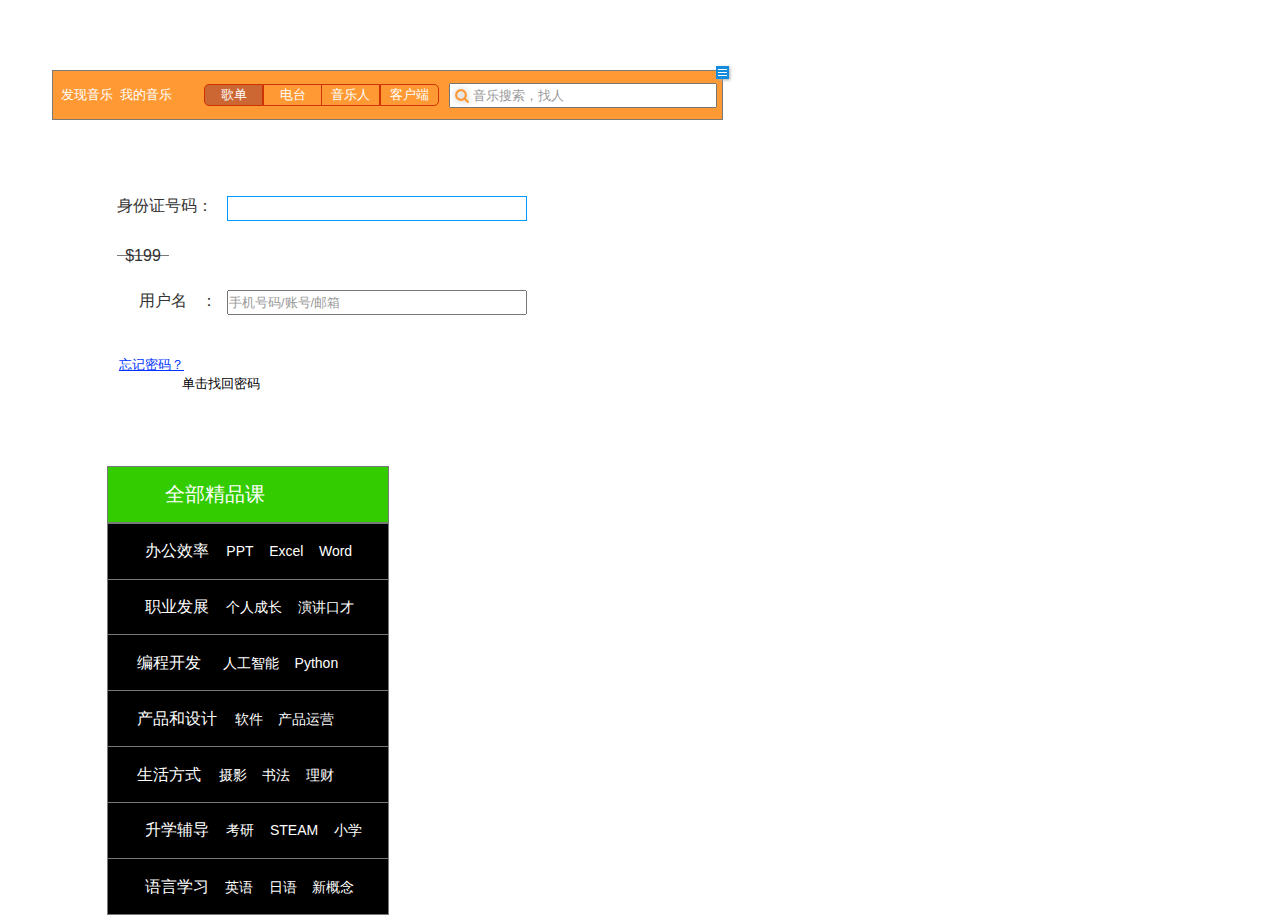
<file: index.html>
﻿<!DOCTYPE html>
<html>
  <head>
    <title>index</title>
    <meta http-equiv="X-UA-Compatible" content="IE=edge"/>
    <meta http-equiv="content-type" content="text/html; charset=utf-8"/>
    <meta name="apple-mobile-web-app-capable" content="yes"/>
    <link href="resources/css/jquery-ui-themes.css" type="text/css" rel="stylesheet"/>
    <link href="resources/css/axure_rp_page.css" type="text/css" rel="stylesheet"/>
    <link href="data/styles.css" type="text/css" rel="stylesheet"/>
    <link href="files/index/styles.css" type="text/css" rel="stylesheet"/>
    <script src="resources/scripts/jquery-1.7.1.min.js"></script>
    <script src="resources/scripts/jquery-ui-1.8.10.custom.min.js"></script>
    <script src="resources/scripts/prototypePre.js"></script>
    <script src="data/document.js"></script>
    <script src="resources/scripts/prototypePost.js"></script>
    <script src="files/index/data.js"></script>
    <script type="text/javascript">
      $axure.utils.getTransparentGifPath = function() { return 'resources/images/transparent.gif'; };
      $axure.utils.getOtherPath = function() { return 'resources/Other.html'; };
      $axure.utils.getReloadPath = function() { return 'resources/reload.html'; };
    </script>
  </head>
  <body>
    <div id="base" class="">

      <!-- Unnamed (组合) -->
      <div id="u0" class="ax_default" data-left="107" data-top="466" data-width="282" data-height="449">

        <!-- Unnamed (矩形) -->
        <div id="u1" class="ax_default box_1">
          <div id="u1_div" class=""></div>
          <div id="u1_text" class="text ">
            <p><span>&nbsp;&nbsp; &nbsp; &nbsp; &nbsp;&nbsp; 全部精品课</span></p>
          </div>
        </div>

        <!-- Unnamed (组合) -->
        <div id="u2" class="ax_default" data-left="107" data-top="523" data-width="282" data-height="392">

          <!-- Unnamed (矩形) -->
          <div id="u3" class="ax_default box_1">
            <div id="u3_div" class=""></div>
            <div id="u3_text" class="text ">
              <p style="font-size:14px;"><span style="font-size:16px;">&nbsp;&nbsp; &nbsp; &nbsp;&nbsp; 办公效率&nbsp; &nbsp; </span><span>PPT&nbsp; &nbsp; Excel&nbsp; &nbsp; Word</span></p>
            </div>
          </div>

          <!-- Unnamed (矩形) -->
          <div id="u4" class="ax_default box_1">
            <div id="u4_div" class=""></div>
            <div id="u4_text" class="text ">
              <p style="font-size:14px;"><span style="font-size:16px;">&nbsp;&nbsp; &nbsp; &nbsp;&nbsp; 职业发展&nbsp; &nbsp; </span><span>个人成长&nbsp; &nbsp; 演讲口才</span></p>
            </div>
          </div>

          <!-- Unnamed (矩形) -->
          <div id="u5" class="ax_default box_1">
            <div id="u5_div" class=""></div>
            <div id="u5_text" class="text ">
              <p style="font-size:14px;"><span style="font-size:20px;">&nbsp;&nbsp; &nbsp; </span><span style="font-size:16px;">编程开发&nbsp; &nbsp;&nbsp; </span><span>人工智能&nbsp; &nbsp; Python</span></p>
            </div>
          </div>

          <!-- Unnamed (矩形) -->
          <div id="u6" class="ax_default box_1">
            <div id="u6_div" class=""></div>
            <div id="u6_text" class="text ">
              <p style="font-size:14px;"><span style="font-size:20px;">&nbsp;&nbsp; &nbsp; </span><span style="font-size:16px;">产品和设计&nbsp; &nbsp; </span><span>软件&nbsp; &nbsp; 产品运营</span></p>
            </div>
          </div>

          <!-- Unnamed (矩形) -->
          <div id="u7" class="ax_default box_1">
            <div id="u7_div" class=""></div>
            <div id="u7_text" class="text ">
              <p style="font-size:14px;"><span style="font-size:20px;">&nbsp;&nbsp; &nbsp; </span><span style="font-size:16px;">生活方式&nbsp; &nbsp; </span><span>摄影&nbsp; &nbsp; 书法&nbsp; &nbsp; 理财&nbsp; </span></p>
            </div>
          </div>

          <!-- Unnamed (矩形) -->
          <div id="u8" class="ax_default box_1">
            <div id="u8_div" class=""></div>
            <div id="u8_text" class="text ">
              <p style="font-size:14px;"><span style="font-size:16px;">&nbsp;&nbsp; &nbsp; &nbsp;&nbsp; 升学辅导&nbsp; &nbsp; </span><span>考研&nbsp; &nbsp; STEAM&nbsp; &nbsp; 小学</span></p>
            </div>
          </div>

          <!-- Unnamed (矩形) -->
          <div id="u9" class="ax_default box_1">
            <div id="u9_div" class=""></div>
            <div id="u9_text" class="text ">
              <p style="font-size:14px;"><span style="font-size:16px;">&nbsp;&nbsp; &nbsp; &nbsp;&nbsp; 语言学习</span><span style="font-size:20px;">&nbsp;&nbsp; </span><span>英语&nbsp; &nbsp; 日语&nbsp; &nbsp; 新概念</span></p>
            </div>
          </div>
        </div>
      </div>

      <!-- Unnamed (形状) -->
      <div id="u10" class="ax_default icon">
        <img id="u10_img" class="img " src="images/index/u10.png"/>
      </div>

      <!-- Unnamed (矩形) -->
      <div id="u11" class="ax_default box_1">
        <div id="u11_div" class=""></div>
        <div id="u11_text" class="text ">
          <p><span>&nbsp; 发现音乐&nbsp; 我的音乐 </span></p>
        </div>
      </div>

      <!-- Unnamed (矩形) [footnote] -->
      <div id="u11_ann" class="annotation"></div>

      <!-- Unnamed (组合) -->
      <div id="u12" class="ax_default" data-left="204" data-top="84" data-width="235" data-height="22">

        <!-- Unnamed (组合) -->
        <div id="u13" class="ax_default" data-left="204" data-top="84" data-width="235" data-height="22">

          <!-- Unnamed (矩形) -->
          <div id="u14" class="ax_default box_1">
            <div id="u14_div" class=""></div>
            <div id="u14_text" class="text ">
              <p><span>歌单</span></p>
            </div>
          </div>

          <!-- Unnamed (矩形) -->
          <div id="u15" class="ax_default box_1">
            <div id="u15_div" class=""></div>
            <div id="u15_text" class="text ">
              <p><span>电台</span></p>
            </div>
          </div>

          <!-- Unnamed (矩形) -->
          <div id="u16" class="ax_default box_1">
            <div id="u16_div" class=""></div>
            <div id="u16_text" class="text ">
              <p><span>音乐人</span></p>
            </div>
          </div>

          <!-- Unnamed (矩形) -->
          <div id="u17" class="ax_default box_1">
            <div id="u17_div" class=""></div>
            <div id="u17_text" class="text ">
              <p><span>客户端</span></p>
            </div>
          </div>
        </div>
      </div>

      <!-- Unnamed (文本框) -->
      <div id="u18" class="ax_default text_field">
        <input id="u18_input" type="text" value=""/>
      </div>

      <!-- Unnamed (形状) -->
      <div id="u19" class="ax_default icon">
        <img id="u19_img" class="img " src="images/index/u19.png"/>
      </div>

      <!-- Unnamed (矩形) -->
      <div id="u20" class="ax_default _二级标题">
        <div id="u20_div" class=""></div>
        <div id="u20_text" class="text ">
          <p><span>身份证号码：</span></p>
        </div>
      </div>

      <!-- Unnamed (组合) -->
      <div id="u21" class="ax_default" data-left="227" data-top="196" data-width="300" data-height="25">

        <!-- Unnamed (文本框) -->
        <div id="u22" class="ax_default text_field">
          <input id="u22_input" type="number" value=""/>
        </div>

        <!-- Unnamed (矩形) -->
        <div id="u23" class="ax_default box_1">
          <div id="u23_div" class=""></div>
        </div>
      </div>

      <!-- Unnamed (矩形) -->
      <div id="u24" class="ax_default _二级标题">
        <div id="u24_div" class=""></div>
        <div id="u24_text" class="text ">
          <p><span>&nbsp;&nbsp; &nbsp; 用户名&nbsp;&nbsp; ：</span></p>
        </div>
      </div>

      <!-- Unnamed (文本框) -->
      <div id="u25" class="ax_default text_field">
        <input id="u25_input" type="text" value=""/>
      </div>

      <!-- Unnamed (水平线) -->
      <div id="u26" class="ax_default line">
        <img id="u26_img" class="img " src="images/index/u26.png"/>
        <div id="u26_text" class="text ">
          <p><span>$199</span></p>
        </div>
      </div>

      <!-- Unnamed (文本框) -->
      <div id="u27" class="ax_default text_field">
        <input id="u27_input" type="text" value="忘记密码？"/>
      </div>

      <!-- Unnamed (文本框) -->
      <div id="u28" class="ax_default text_field">
        <input id="u28_input" type="text" value="单击找回密码"/>
      </div>
    </div>
  </body>
</html>
</file>
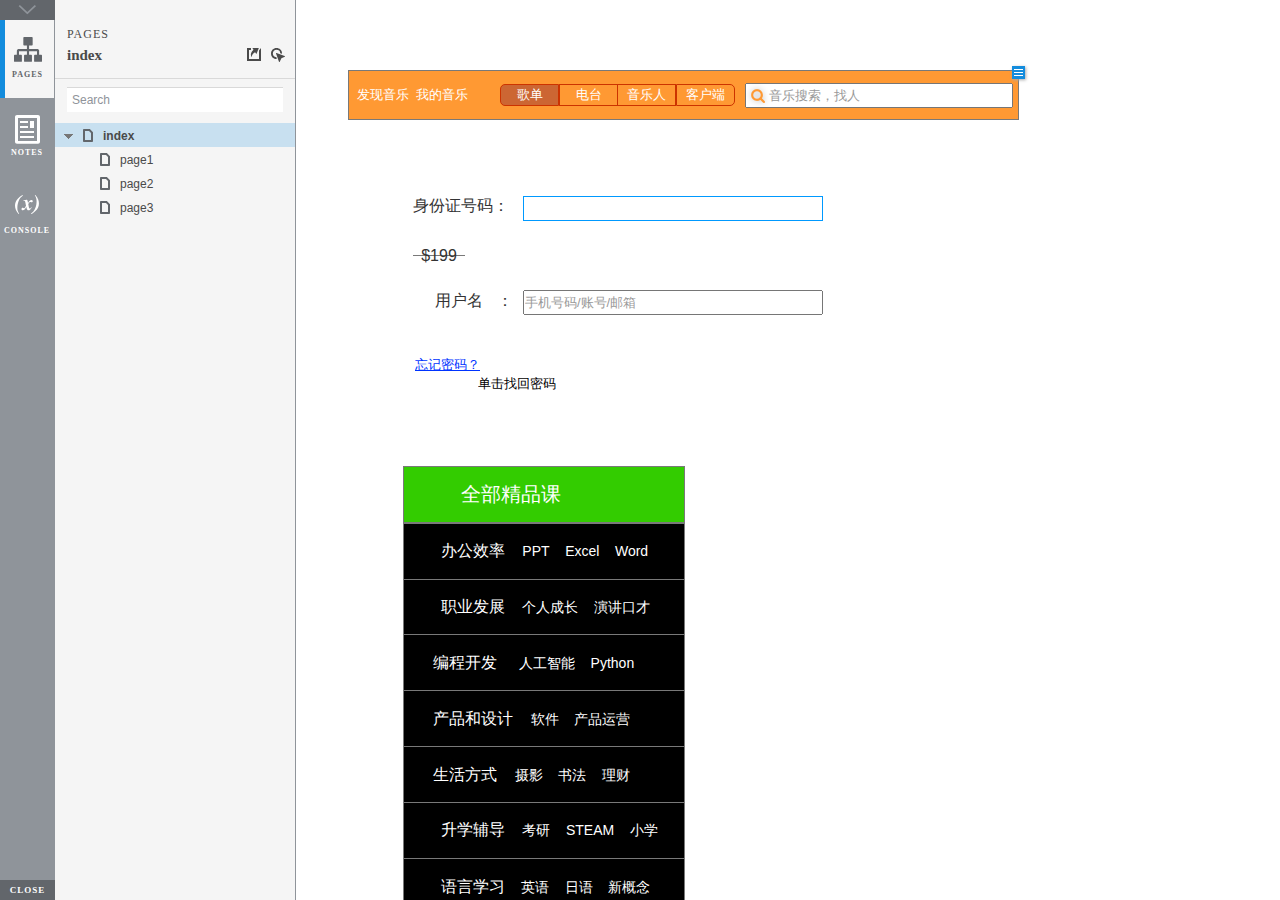
<file: start.html>
<!DOCTYPE html>
<html xmlns="http://www.w3.org/1999/xhtml" xml:lang="en" lang="en">
<head>
    <title>Untitled Document</title>
    <meta http-equiv="X-UA-Compatible" content="IE=edge"/>
    <meta http-equiv="content-type" content="text/html; charset=utf-8" />
    <meta name="viewport" content="width=device-width, initial-scale=1.0" />
    <meta name="apple-mobile-web-app-capable" content="yes" />
    <link type="text/css" href="resources/css/reset.css" rel="Stylesheet" />
    <link type="text/css" href="resources/css/default.css" rel="Stylesheet" />
    <!--<link href='https://fonts.googleapis.com/css?family=Nunito:300' rel='stylesheet' type='text/css'>-->

    <script type="text/javascript">
        if (location.href.toString().indexOf('file://localhost/') == 0) {
            location.href = location.href.toString().replace('file://localhost/', 'file:///');
        }
    </script>

    <!-- 8.0.0.3379 -->
<script src="resources/scripts/jquery-1.7.1.min.js"></script>
<script src="resources/scripts/startPre.js"></script>
<script src="data/document.js"></script>

    <style type="text/css">

#outerContainer {
	width:1000px;
	height:1500px;
}

.vsplitbar {
    width: 3px;
    /*background: #B9B9B9;*/
    border-right: 1px solid #8f949a;
}

.vsplitbar:hover, .vsplitbar.active {
    background: #8f949a;
}

#rightPanel {
    background-color: White;
}

/*#leftPanel {
    min-width: 120px;
}*/

.splitterMask {
   position:absolute;
   top: 0;
   left: 0;
   width: 100%;
   height: 100%;
   overflow: hidden;
   background-image: url(resources/images/transparent.gif);
   z-index: 20000;
}

    </style>
    <script type="text/javascript" language="JavaScript"><!--
        var SITEMAP_COLLAPSE_VAR_NAME = 'c';
        var PLUGIN_VAR_NAME = 'g';
        var FOOTNOTES_VAR_NAME = 'fn';
        var ADAPTIVE_VIEW_VAR_NAME = 'view';
        var lastLeftPanelWidth = 295;
        var toolBarOnly = true;

        // isolate scope
        (function() {
            setUpController();
            
            var configuration = $axure.document.configuration;
            var _settings = {};
            _settings.projectId = configuration.prototypeId;
            _settings.isAxshare = configuration.isAxshare;
            _settings.loadFeedbackPlugin = configuration.loadFeedbackPlugin;
            var cHash = getHashStringVar(SITEMAP_COLLAPSE_VAR_NAME);
            _settings.startCollapsed = cHash == "1";
            if(cHash == "2") closePlayer();
            var gHash = getHashStringVar(PLUGIN_VAR_NAME);
            if(gHash == "") gHash = 1;
            _settings.startPluginGid = gHash;

            $axure.player.settings = _settings;

            $(window).bind('load', function() {
                if(CHROME_5_LOCAL && !$('body').attr('pluginDetected')) {
                    window.location = 'resources/chrome/chrome.html';
                }
            });

            $(document).ready(function() {
                $axure.page.bind('load.start', mainFrame_onload);
                $axure.messageCenter.addMessageListener(messageCenter_message);

                $(document).on('pluginShown', function (event, data) {
                    setVarInCurrentUrlHash('g', data ? data : '');
                });

                $(document).on('pluginCreated', function(event, data) {
                    if($axure.player.settings.startPluginGid == data) {
                        $axure.player.showPlugin(data);
                    }
                });

                if($axure.player.settings.loadFeedbackPlugin) {
                    if($axure.player.settings.isAxshare) {
                        $axure.utils.loadJS('/Scripts/plugins/feedback/feedback8.js');
                    } else {
                        $axure.utils.loadJS('http://share.axure.com/Scripts/plugins/feedback/feedback8.js');
                    }
                }

                if(navigator.userAgent.indexOf("MSIE") >= 0) $('#outerContainer').width('100%');
                initialize();
                if($axure.player.settings.startCollapsed) $('#outerContainer').splitter({ sizeLeft: 0 });
                else $('#outerContainer').splitter({ sizeLeft: lastLeftPanelWidth });
                $('#leftPanel').width(lastLeftPanelWidth);
                
                $(window).resize(function() { resizeContent(); });

                $('#maximizePanelContainer').hide();

                initializeLogo();

                $(window).resize();
                resizeContent();
                
                $axure.player.collapseToBar();

                if($axure.player.settings.startCollapsed) {
                    collapse();
                    $('#leftPanel').width(0);
                }

                if(MOBILE_DEVICE) {
                    $('#interfaceControlFrameMinimizeContainer').height('45px');
                    $('#interfaceControlFrameMinimizeContainer a').height('45px');
                    $('#interfaceControlFrameHeaderContainer').css('margin-top','45px');
                    $('#interfaceControlFrameCloseContainer a').css('padding','10px 0px');
                    $('#maximizePanelContainer').height('45px');//.css('top','inherit').css('bottom','0px');

                    $('body').removeClass('hashover');

                    if(IOS) {
                        $('#rightPanel').css('overflow', 'auto').css('-webkit-overflow-scrolling', 'touch').css('-ms-overflow-x', 'hidden');

                        window.addEventListener("orientationchange", function() {
                            var viewport = document.querySelector("meta[name=viewport]");
                            //so iOS doesn't zoom when switching back to portrait
                            viewport.setAttribute('content', 'width=device-width, initial-scale=1.0, maximum-scale=1.0');
                            viewport.setAttribute('content', 'width=device-width, initial-scale=1.0');
                            resizeContent();
                        }, false);

                        $axure.page.bind('load.start', function() {
                            resizeContent();
                        });
                    }
                }

            });

            function initialize() {
                var legacyQString = getQueryString("Page");
                if (legacyQString.length > 0) {
                    location.href = location.href.substring(0, location.href.indexOf("?")) + "#p=" + legacyQString;
                    return;
                }

                var mainFrame = document.getElementById("mainFrame");
                //if it's local file on safari, test if we can access mainframe after its loaded
                if(SAFARI && document.location.href.indexOf('file://') >= 0) {
                    $(mainFrame).load(function () {
                        var canAccess;
                        try {
                            var mainFrameWindow = mainFrame.contentWindow || mainFrame.contentDocument;
                            mainFrameWindow['safari_file_CORS'] = 'Y';
                            canAccess = mainFrameWindow['safari_file_CORS'] === 'Y';
                        } catch(err) {
                            canAccess = false;
                        }

                        if(!canAccess) window.location = 'resources/chrome/safari.html';
                    });
                }

                mainFrame.contentWindow.location.href = getInitialUrl();
            }

            function initializeLogo() {
                if($axure.document.configuration.logoImagePath) {
                    var image = new Image();
                    image.onload = function() {
                        $('#logoImage').css('max-width', this.width + 'px');
                        $axure.player.resizeContent();
                    };
                    image.src = $axure.document.configuration.logoImagePath;
                
                    $('#interfaceControlFrameLogoImageContainer').html('<img id="logoImage" src="" />');
                    $('#logoImage').attr('src', $axure.document.configuration.logoImagePath).load(function() { resizeContent(); });
                } else $('#interfaceControlFrameLogoImageContainer').hide();

                if ($axure.document.configuration.logoImageCaption) {
                    $('#interfaceControlFrameLogoCaptionContainer').html($axure.document.configuration.logoImageCaption);
                } else $('#interfaceControlFrameLogoCaptionContainer').hide();

                if(!$('#interfaceControlFrameLogoImageContainer').is(':visible') && !$('#interfaceControlFrameLogoCaptionContainer').is(':visible')) {
                    $('#interfaceControlFrameLogoContainer').hide();
                }
            }

            var resizeContent = $axure.player.resizeContent = function() {
                var newHeight = $(window).height();
                var newWidth = $(window).width();

                var controlContainerHeight = newHeight;// - 30;
                if($('#interfaceControlFrameLogoContainer').is(':visible')) controlContainerHeight -= $('#interfaceControlFrameLogoContainer').outerHeight();// + 16;

                $('#outerContainer').height(newHeight).width(newWidth);
                $('.vsplitbar').height(newHeight);
                $('#leftPanel').height(newHeight);
                $('#interfaceControlFrame').height(newHeight);
                $('#interfaceControlFrameContainer').height(newHeight);
                $('#interfaceControlFrameHostContainer').height(controlContainerHeight);

                $('#rightPanel').height(newHeight);
                $('#mainFrame').height(newHeight);

                if($('#leftPanel').is(':visible')) $('#rightPanel').width($(window).width() - $('#leftPanel').width() - 1);// $('.vsplitbar').width());
                else $('#rightPanel').width($(window).width());

                $(document).trigger('ContainerHeightChange',[controlContainerHeight]);

                if(MOBILE_DEVICE) {
                    if(!(getHashStringVar(ADAPTIVE_VIEW_VAR_NAME).length > 0)) $axure.messageCenter.postMessage('setAdaptiveViewForSize', {'width':newWidth, 'height':$('#rightPanel').height()});
                }
            }

            var collapseToBar = $axure.player.collapseToBar = function() {
                lastLeftPanelWidth = $('#leftPanel').width();
                $('#leftPanel').width('55px');
                $('.vsplitbar').hide();
                $('#rightPanel').width($(window).width() - $('#leftPanel').width());
                $(window).resize();
                $('#outerContainer').trigger('resize');
                toolBarOnly = true;
            }

            var expandFromBar = $axure.player.expandFromBar = function() {
                if($('.vsplitbar').is(':visible')) return;

                $('#leftPanel').width(lastLeftPanelWidth);
                $('.vsplitbar').show();
                $('#rightPanel').width($(window).width() - $('#leftPanel').width() - 1);// $('.vsplitbar').width());
                $(window).resize();
                $('#outerContainer').trigger('resize');
                toolBarOnly = false;
            }

        })();

        function messageCenter_message(message, data) {
            if(message == 'expandFrame') expand();
            else if(message == 'getCollapseFrameOnLoad' && $axure.player.settings.startCollapsed && !MOBILE_DEVICE) $axure.messageCenter.postMessage('collapseFrameOnLoad');
        }

        
        function getInitialUrl() {
            var pageName = getHashStringVar("p");
            if(pageName.length > 0) return pageName + ".html";
            else {
                var url = getFirstPageUrl($axure.document.sitemap.rootNodes);
                return (url ? url : "about:blank");
            }
        }

        function getFirstPageUrl(nodes) {
            for (var i = 0; i < nodes.length; i++) {
                var node = nodes[i];
                if (node.url) return node.url;
                else {
                    var hasChildren = (node.children && node.children.length > 0);
                    if (hasChildren) {
                        var url = getFirstPageUrl(node.children);
                        if (url) return url;
                    }
                }
            }
            return null;
        }

        function closePlayer() {
            if($axure.page.location) window.location.href = $axure.page.location;
            else {
                var pageFile = getInitialUrl();
                var currentLocation = window.location.toString();
                window.location.href = currentLocation.substr(0, currentLocation.lastIndexOf("/") + 1) + pageFile;
            }
        }

        function replaceHash(newHash) {
            var currentLocWithoutHash = window.location.toString().split('#')[0];

            //We use replace so that every hash change doesn't get appended to the history stack.
            //We use replaceState in browsers that support it, else replace the location
            if(typeof window.history.replaceState != 'undefined') {
                try {
                    //Chrome 45 (Version 45.0.2454.85 m) started throwing an error here when generated locally (this only happens with sitemap open) which broke all interactions.
                    //try catch breaks the url adjusting nicely when the sitemap is open, but all interactions and forward and back buttons work.
                    //Uncaught SecurityError: Failed to execute 'replaceState' on 'History': A history state object with URL 'file:///C:/Users/Ian/Documents/Axure/HTML/Untitled/start.html#p=home' cannot be created in a document with origin 'null'.
                    window.history.replaceState(null, null, currentLocWithoutHash + newHash);
                } catch(ex) {}
            } else {
                window.location.replace(currentLocWithoutHash + newHash);
            }
        }

        function collapse() {
            setVarInCurrentUrlHash('c', 1);
            if(!toolBarOnly) lastLeftPanelWidth = $('#leftPanel').width();

            $('#maximizePanelContainer').show();
            $('#leftPanel').hide();
            $('.vsplitbar').hide();
            $('#rightPanel').width($(window).width());
            $(window).resize();
            $('#outerContainer').trigger('resize');

            $(document).trigger('sidebarCollapse');

            if(MOBILE_DEVICE) {
                $('#maximizePanelContainer').animate({
                    top:$('#rightPanel').height() - $('#maximizePanelContainer').height()
                }, 300, 'swing', function() {
                    $('#maximizePanelContainer').css('top', 'inherit').css('bottom', '0px');
                });
            }
        }

        function expand() {
            if(MOBILE_DEVICE) {
                $('#maximizePanelContainer').css('top', '0px').css('bottom', 'inherit');
            }

            deleteVarFromCurrentUrlHash('c');
            $('#maximizePanelContainer').hide();
            $('#leftPanel').width(lastLeftPanelWidth);
            $('#leftPanel').show();
            if(!toolBarOnly) {
                $('.vsplitbar').show();
                $('#rightPanel').width($(window).width() - $('#leftPanel').width() - 1);
            } else {
                $axure.player.collapseToBar();
            }
            $(window).resize();
            $('#outerContainer').trigger('resize');

            $(document).trigger('sidebarExpanded');
        }


        function mainFrame_onload() {
            if($axure.page.pageName) document.title = $axure.page.pageName;
        }

        function getQueryString(query) {
            var qstring = self.location.href.split("?");
            if(qstring.length < 2) return "";
            return GetParameter(qstring, query);
        }
        
        function GetParameter(qstring, query) {
            var prms = qstring[1].split("&");
            var frmelements = new Array();
            var currprmeter, querystr = "";

            for(var i = 0; i < prms.length; i++) {
                currprmeter = prms[i].split("=");
                frmelements[i] = new Array();
                frmelements[i][0] = currprmeter[0];
                frmelements[i][1] = currprmeter[1];
            }

            for(j = 0; j < frmelements.length; j++) {
                if(frmelements[j][0].toLowerCase() == query.toLowerCase()) {
                    querystr = frmelements[j][1];
                    break;
                }
            }
            return querystr;
        }
        
        function getHashStringVar(query) {
            var qstring = self.location.href.split("#");
            if(qstring.length < 2) return "";
            return GetParameter(qstring, query);
        }

        function setHashStringVar(currentHash, varName, varVal) {
            var varWithEqual = varName + '=';
            var poundVarWithEqual = varVal === '' ? '' :  '#' + varName + '=' + varVal;
            var ampVarWithEqual = varVal === '' ? '' :  '&' + varName + '=' + varVal;
            var hashToSet = '';

            var pageIndex = currentHash.indexOf('#' + varWithEqual);
            if(pageIndex == -1) pageIndex = currentHash.indexOf('&' + varWithEqual);
            if(pageIndex != -1) {
                var newHash = currentHash.substring(0, pageIndex);

                newHash = newHash == '' ? poundVarWithEqual : newHash + ampVarWithEqual;

                var ampIndex = currentHash.indexOf('&', pageIndex + 1);
                if(ampIndex != -1) {
                    newHash = newHash == '' ? '#' + currentHash.substring(ampIndex + 1) : newHash + currentHash.substring(ampIndex);
                }
                hashToSet = newHash;
            } else if(currentHash.indexOf('#') != -1) {
                hashToSet = currentHash + ampVarWithEqual;
            } else {
                hashToSet = poundVarWithEqual;
            }

            if(hashToSet != '' || varVal == '') {
                return hashToSet;
            }

            return null;
        }

        function setVarInCurrentUrlHash(varName, varVal) {
            var newHash = setHashStringVar(window.location.hash, varName, varVal);

            if(newHash != null) {
                replaceHash(newHash);
            }
        }

        function deleteHashStringVar(currentHash, varName) {
            var varWithEqual = varName + '=';

            var pageIndex = currentHash.indexOf('#' + varWithEqual);
            if(pageIndex == -1) pageIndex = currentHash.indexOf('&' + varWithEqual);
            if(pageIndex != -1) {
                var newHash = currentHash.substring(0, pageIndex);

                var ampIndex = currentHash.indexOf('&', pageIndex + 1);

                //IF begin of string....if none blank, ELSE # instead of & and rest
                //IF in string....prefix + if none blank, ELSE &-rest
                if(newHash == '') { //beginning of string
                    newHash = ampIndex != -1 ? '#' + currentHash.substring(ampIndex + 1) : '';
                } else { //somewhere in the middle
                    newHash = newHash + (ampIndex != -1 ? currentHash.substring(ampIndex) : '');
                }

                return newHash;
            }

            return null;
        }

        function deleteVarFromCurrentUrlHash(varName) {
            var newHash = deleteHashStringVar(window.location.hash, varName);

            if(newHash != null) {
                replaceHash(newHash);
            }
        }
    --></script>
    
    <link type="text/css" rel="Stylesheet" href="plugins/sitemap/styles/sitemap.css" />
    <link type="text/css" rel="Stylesheet" href="plugins/page_notes/styles/page_notes.css" />
    <link type="text/css" rel="Stylesheet" href="plugins/debug/styles/debug.css" />
    <script src="resources/scripts/startPost.js"></script>


    <!--<link type="text/css" rel="Stylesheet" href="plugins/recordplay/styles/recordplay.css" />
    <script type="text/javascript" src="plugins/recordplay/recordplay.js"></script>-->
    

</head>
<body scroll="no" class="hashover">
    <div id="outerContainer">

        <div id="leftPanel">
            <div id="interfaceControlFrame">
                <div id="interfaceControlFrameMinimizeContainer">
                    <a title="Collapse" id="interfaceControlFrameMinimizeButton" onclick="collapse();">&nbsp;</a>
                </div>
                <div id="interfaceControlFrameHeaderContainer">
                    <ul id="interfaceControlFrameHeader"></ul>
                </div>
                <div id="interfaceControlFrameContainer">
                    <div id="interfaceControlFrameLogoContainer">
                        <div id="interfaceControlFrameLogoImageContainer"></div>
                        <div id="interfaceControlFrameLogoCaptionContainer"></div>
                    </div>
                    <div id="interfaceControlFrameHostContainer">
                    </div>
                </div>
                <div id="interfaceControlFrameCloseContainer">
                    <a title="Close" id="interfaceControlFrameCloseButton" onclick="closePlayer();">CLOSE</a>
                </div>
            </div>
        </div>
        <div id="rightPanel">
            <iframe id="mainFrame" name="mainFrame" width="100%" height="100%" src="" frameborder="0" style="display: block;" webkitallowfullscreen mozallowfullscreen allowfullscreen></iframe>
        </div>

    </div>

    <div id="maximizePanelContainer">
        <iframe id="expandFrame" src="resources/expand.html" width="100%" height="100%" scrolling="no" allowtransparency="true" frameborder="0"></iframe>
    </div>

</body>
</html>
</file>
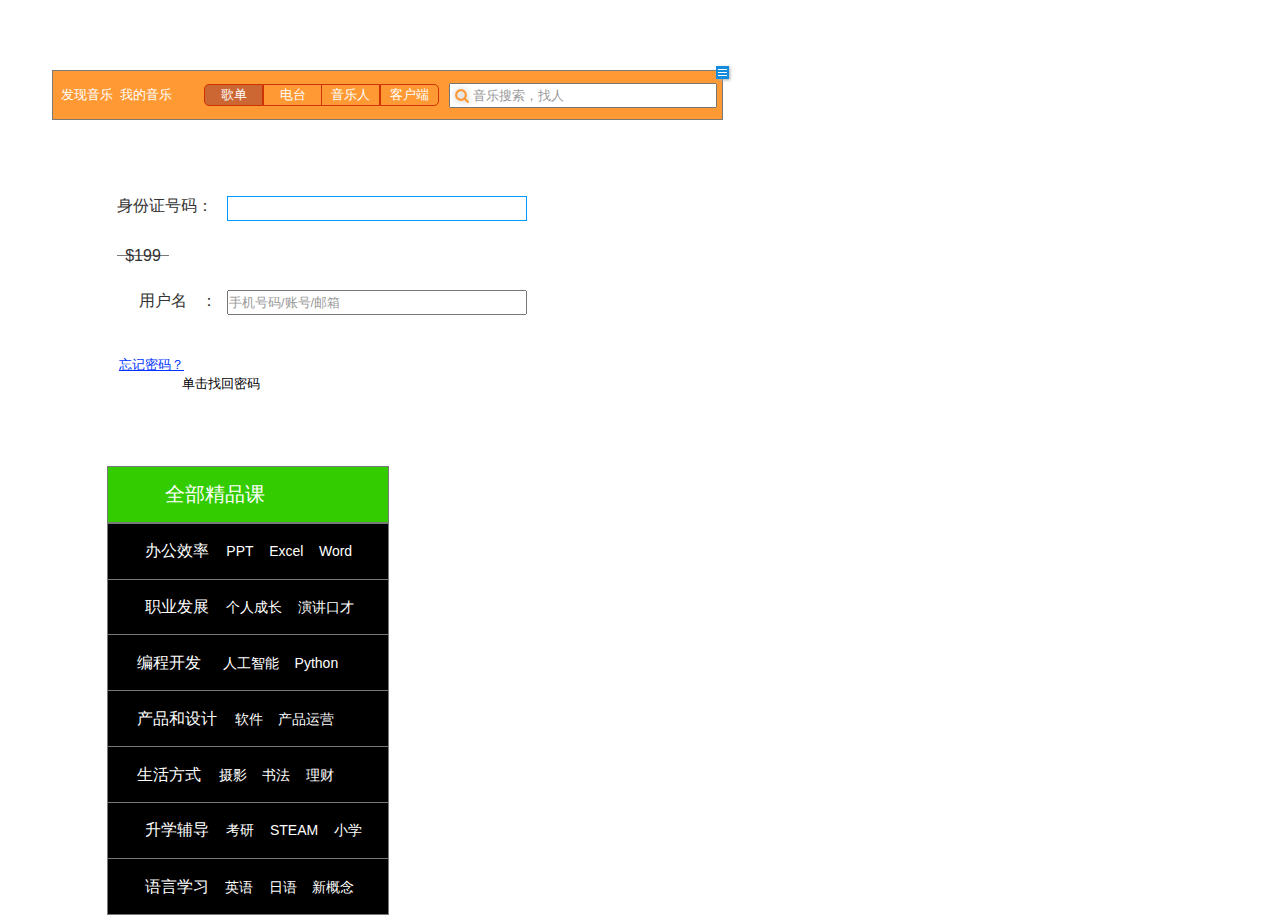
<file: resources/reload.html>
﻿<html>
	<head>
		<title></title>
	</head>
	<body>
	
	<script language="javascript">
	function getUrl() {
      var query = window.location.hash.substring(1);
      var vars = query.split("&&&");
      for (var i=0;i<vars.length;i++) {
        var url = vars[i];
        return decodeURI(url).replace("html%23","html#");
      } 
    }

    var rel = '../';
    var url = getUrl();
    if (url.indexOf(":") > 0 && url.indexOf(":") < 10) rel = '';
	self.location.href = rel + url;
	</script>
	
	</body>
</html>
</file>
<file: resources/css/axure_rp_page.css>
﻿/* so the window resize fires within a frame in IE7 */
html, body {
    height: 100%;
}

a {
    color: inherit;
}

p {
    margin: 0px;
    text-rendering: optimizeLegibility;
    font-feature-settings: "kern" 1;
    -webkit-font-feature-settings: "kern";
    -moz-font-feature-settings: "kern";
    -moz-font-feature-settings: "kern=1";
    font-kerning: normal;
}

iframe {
    background: #FFFFFF;
}

/* to match IE with C, FF */
input {
    padding: 1px 0px 1px 0px;
    box-sizing: border-box;
    -moz-box-sizing: border-box;
}

textarea {
    margin: 0px;
    box-sizing: border-box;
    -moz-box-sizing: border-box;
}

div.intcases {
    font-family: arial; 
    font-size: 12px;
    text-align:left; 
    border:1px solid #AAA; 
    background:#FFF none repeat scroll 0% 0%; 
    z-index:9999; 
    visibility:hidden; 
    position:absolute;
    padding: 0px;
    border-radius: 3px;
    white-space: nowrap;
}

div.intcaselink {
    cursor: pointer;
    padding: 3px 8px 3px 8px;
    margin: 5px;
    background:#EEE none repeat scroll 0% 0%; 
    border:1px solid #AAA;
    border-radius: 3px;
}

div.refpageimage {
    position: absolute;
    left: 0px;
    top: 0px;
    font-size: 0px;
    width: 16px;
    height: 16px;
    cursor: pointer;
    background-image: url(images/newwindow.gif);
    background-repeat: no-repeat;
}

div.annnoteimage {
    position: absolute;
    left: 0px;
    top: 0px;
    font-size: 0px;
    /*width: 16px;
    height: 12px;*/
    cursor: help;
    /*background-image: url(images/note.gif);*/
    /*background-repeat: no-repeat;*/
    width: 13px;
    height: 12px;
    padding-top: 1px;
    text-align: center;
    background-color: #138CDD;
    -moz-box-shadow: 1px 1px 3px #aaa;
    -webkit-box-shadow: 1px 1px 3px #aaa;
    box-shadow: 1px 1px 3px #aaa;
}

div.annnoteline {
    display: inline-block;
    width: 9px;
    height: 1px;
    border-bottom: 1px solid white;
    margin-top: 1px;
}

div.annnotelabel {
    position: absolute;
    left: 0px;
    top: 0px;
    font-family: Helvetica,Arial;
    font-size: 10px;
    /*border: 1px solid rgb(166,221,242);*/
    cursor: help;
    /*background:rgb(0,157,217) none repeat scroll 0% 0%;*/ 
    padding: 1px 3px 1px 3px;
    white-space: nowrap;
    color: white;
    
    background-color: #138CDD;
    -moz-box-shadow: 1px 1px 3px #aaa;
    -webkit-box-shadow: 1px 1px 3px #aaa;
    box-shadow: 1px 1px 3px #aaa;
}

.annotation {
    font-size: 12px;
    padding-left: 2px;
    margin-bottom: 5px;
}

.annotationName {
    /*font-size: 13px;
    font-weight: bold;
    margin-bottom: 3px;
    white-space: nowrap;*/

    font-family: 'Trebuchet MS';
    font-size: 14px;
    font-weight: bold;
    margin-bottom: 5px;
    white-space: nowrap;
}

.annotationValue {
    font-family: Arial, Helvetica, Sans-Serif;
    font-size: 12px;
    color: #4a4a4a;
    line-height: 21px;
    margin-bottom: 20px;
}

.noteLink {
    text-decoration: inherit;
    color: inherit;
}

.noteLink:hover {
    background-color: white;
}

/* this is a fix for the issue where dialogs jump around and takes the text-align from the body */
.dialogFix {
    position:absolute;
    text-align:left;
    border: 1px solid #8f949a;
}


@keyframes pulsate {
  from {
    box-shadow: 0 0 10px #15d6ba;
  }
  to {
    box-shadow: 0 0 20px #15d6ba;
  }
}

@-webkit-keyframes pulsate {
  from {
    -webkit-box-shadow: 0 0 10px #15d6ba;
    box-shadow: 0 0 10px #15d6ba;
  }
  to {
    -webkit-box-shadow: 0 0 20px #15d6ba;
    box-shadow: 0 0 20px #15d6ba;
  }
}
 
@-moz-keyframes pulsate {
  from {
    -moz-box-shadow: 0 0 10px #15d6ba;
    box-shadow: 0 0 10px #15d6ba;
  }
  to {
    -moz-box-shadow: 0 0 20px #15d6ba;
    box-shadow: 0 0 20px #15d6ba;
  }
}

.legacyPulsateBorder {
    /*border: 5px solid #15d6ba;
    margin: -5px;*/
    -moz-box-shadow: 0 0 10px 3px #15d6ba;
    box-shadow: 0 0 10px 3px #15d6ba;
}

.pulsateBorder {
  animation-name: pulsate;
  animation-timing-function: ease-in-out;
  animation-duration: 0.9s;
  animation-iteration-count: infinite;
  animation-direction: alternate;
  
  -webkit-animation-name: pulsate;
  -webkit-animation-timing-function: ease-in-out;
  -webkit-animation-duration: 0.9s;
  -webkit-animation-iteration-count: infinite;
  -webkit-animation-direction: alternate;

  -moz-animation-name: pulsate;
  -moz-animation-timing-function: ease-in-out;
  -moz-animation-duration: 0.9s;
  -moz-animation-iteration-count: infinite;
  -moz-animation-direction: alternate;
}

.ax_default_hidden, .ax_default_unplaced{
    display: none;
    visibility: hidden;
}

.widgetNoteSelected {
    -moz-box-shadow: 0 0 10px 3px #138CDD;
    box-shadow: 0 0 10px 3px #138CDD;
    /*-moz-box-shadow: 0 0 20px #3915d6;
    box-shadow: 0 0 20px #3915d6;*/
    /*border: 3px solid #3915d6;*/
    /*margin: -3px;*/
}


.singleImg {
    display: none;
    visibility: hidden;
}
</file>
<file: data/styles.css>
﻿.ax_default {
  font-family:'Arial Normal', 'Arial';
  font-weight:400;
  font-style:normal;
  font-size:13px;
  color:#333333;
  text-align:center;
  line-height:normal;
}
.box_1 {
}
._一级标题 {
  font-family:'Arial Normal', 'Arial';
  font-weight:bold;
  font-style:normal;
  font-size:32px;
  text-align:left;
}
._二级标题 {
  font-family:'Arial Normal', 'Arial';
  font-weight:bold;
  font-style:normal;
  font-size:24px;
  text-align:left;
}
._三级标题 {
  font-family:'Arial Normal', 'Arial';
  font-weight:bold;
  font-style:normal;
  font-size:18px;
  text-align:left;
}
._四级标题 {
  font-family:'Arial Normal', 'Arial';
  font-weight:bold;
  font-style:normal;
  font-size:14px;
  text-align:left;
}
._五级标题 {
  font-family:'Arial Normal', 'Arial';
  font-weight:bold;
  font-style:normal;
  text-align:left;
}
._六级标题 {
  font-family:'Arial Normal', 'Arial';
  font-weight:bold;
  font-style:normal;
  font-size:10px;
  text-align:left;
}
._文本段落 {
  text-align:left;
}
.icon {
}
.text_field {
  color:#000000;
  text-align:left;
}
.line {
}
</file>
<file: files/index/styles.css>
﻿body {
  margin:0px;
  background-image:none;
  position:static;
  left:auto;
  width:723px;
  margin-left:0;
  margin-right:0;
  text-align:left;
}
#base {
  position:absolute;
  z-index:0;
}
#u0 {
  border-width:0px;
  position:absolute;
  left:0px;
  top:0px;
  width:0px;
  height:0px;
}
#u1_div {
  border-width:0px;
  position:absolute;
  left:0px;
  top:0px;
  width:282px;
  height:57px;
  background:inherit;
  background-color:rgba(51, 204, 0, 1);
  box-sizing:border-box;
  border-width:1px;
  border-style:solid;
  border-color:rgba(121, 121, 121, 1);
  border-radius:0px;
  -moz-box-shadow:none;
  -webkit-box-shadow:none;
  box-shadow:none;
  font-size:20px;
  color:#FFFFFF;
  text-align:left;
}
#u1 {
  border-width:0px;
  position:absolute;
  left:107px;
  top:466px;
  width:282px;
  height:57px;
  font-size:20px;
  color:#FFFFFF;
  text-align:left;
}
#u1_text {
  border-width:0px;
  position:absolute;
  left:2px;
  top:17px;
  width:278px;
  word-wrap:break-word;
}
#u2 {
  border-width:0px;
  position:absolute;
  left:0px;
  top:0px;
  width:0px;
  height:0px;
}
#u3_div {
  border-width:0px;
  position:absolute;
  left:0px;
  top:0px;
  width:282px;
  height:57px;
  background:inherit;
  background-color:rgba(0, 0, 0, 1);
  box-sizing:border-box;
  border-width:1px;
  border-style:solid;
  border-color:rgba(121, 121, 121, 1);
  border-radius:0px;
  -moz-box-shadow:none;
  -webkit-box-shadow:none;
  box-shadow:none;
  color:#FFFFFF;
  text-align:left;
}
#u3 {
  border-width:0px;
  position:absolute;
  left:107px;
  top:523px;
  width:282px;
  height:57px;
  color:#FFFFFF;
  text-align:left;
}
#u3_div.mouseOver {
  border-width:0px;
  position:absolute;
  left:0px;
  top:0px;
  width:282px;
  height:57px;
  background:inherit;
  background-color:rgba(255, 255, 255, 1);
  box-sizing:border-box;
  border-width:1px;
  border-style:solid;
  border-color:rgba(121, 121, 121, 1);
  border-left:0px;
  border-top:0px;
  border-right:0px;
  border-radius:0px;
  border-top-left-radius:0px;
  border-top-right-radius:0px;
  border-bottom-right-radius:0px;
  border-bottom-left-radius:0px;
  -moz-box-shadow:none;
  -webkit-box-shadow:none;
  box-shadow:none;
  color:#FFFFFF;
  text-align:left;
}
#u3.mouseOver {
}
#u3_text {
  border-width:0px;
  position:absolute;
  left:2px;
  top:19px;
  width:278px;
  word-wrap:break-word;
}
#u4_div {
  border-width:0px;
  position:absolute;
  left:0px;
  top:0px;
  width:282px;
  height:57px;
  background:inherit;
  background-color:rgba(0, 0, 0, 1);
  box-sizing:border-box;
  border-width:1px;
  border-style:solid;
  border-color:rgba(121, 121, 121, 1);
  border-radius:0px;
  -moz-box-shadow:none;
  -webkit-box-shadow:none;
  box-shadow:none;
  color:#FFFFFF;
  text-align:left;
}
#u4 {
  border-width:0px;
  position:absolute;
  left:107px;
  top:579px;
  width:282px;
  height:57px;
  color:#FFFFFF;
  text-align:left;
}
#u4_div.mouseOver {
  border-width:0px;
  position:absolute;
  left:0px;
  top:0px;
  width:282px;
  height:57px;
  background:inherit;
  background-color:rgba(255, 255, 255, 1);
  box-sizing:border-box;
  border-width:1px;
  border-style:solid;
  border-color:rgba(121, 121, 121, 1);
  border-left:0px;
  border-top:0px;
  border-right:0px;
  border-radius:0px;
  border-top-left-radius:0px;
  border-top-right-radius:0px;
  border-bottom-right-radius:0px;
  border-bottom-left-radius:0px;
  -moz-box-shadow:none;
  -webkit-box-shadow:none;
  box-shadow:none;
  color:#FFFFFF;
  text-align:left;
}
#u4.mouseOver {
}
#u4_text {
  border-width:0px;
  position:absolute;
  left:2px;
  top:19px;
  width:278px;
  word-wrap:break-word;
}
#u5_div {
  border-width:0px;
  position:absolute;
  left:0px;
  top:0px;
  width:282px;
  height:57px;
  background:inherit;
  background-color:rgba(0, 0, 0, 1);
  box-sizing:border-box;
  border-width:1px;
  border-style:solid;
  border-color:rgba(121, 121, 121, 1);
  border-radius:0px;
  -moz-box-shadow:none;
  -webkit-box-shadow:none;
  box-shadow:none;
  color:#FFFFFF;
  text-align:left;
}
#u5 {
  border-width:0px;
  position:absolute;
  left:107px;
  top:634px;
  width:282px;
  height:57px;
  color:#FFFFFF;
  text-align:left;
}
#u5_div.mouseOver {
  border-width:0px;
  position:absolute;
  left:0px;
  top:0px;
  width:282px;
  height:57px;
  background:inherit;
  background-color:rgba(255, 255, 255, 1);
  box-sizing:border-box;
  border-width:1px;
  border-style:solid;
  border-color:rgba(121, 121, 121, 1);
  border-left:0px;
  border-top:0px;
  border-right:0px;
  border-radius:0px;
  border-top-left-radius:0px;
  border-top-right-radius:0px;
  border-bottom-right-radius:0px;
  border-bottom-left-radius:0px;
  -moz-box-shadow:none;
  -webkit-box-shadow:none;
  box-shadow:none;
  color:#FFFFFF;
  text-align:left;
}
#u5.mouseOver {
}
#u5_text {
  border-width:0px;
  position:absolute;
  left:2px;
  top:17px;
  width:278px;
  word-wrap:break-word;
}
#u6_div {
  border-width:0px;
  position:absolute;
  left:0px;
  top:0px;
  width:282px;
  height:57px;
  background:inherit;
  background-color:rgba(0, 0, 0, 1);
  box-sizing:border-box;
  border-width:1px;
  border-style:solid;
  border-color:rgba(121, 121, 121, 1);
  border-radius:0px;
  -moz-box-shadow:none;
  -webkit-box-shadow:none;
  box-shadow:none;
  color:#FFFFFF;
  text-align:left;
}
#u6 {
  border-width:0px;
  position:absolute;
  left:107px;
  top:690px;
  width:282px;
  height:57px;
  color:#FFFFFF;
  text-align:left;
}
#u6_div.mouseOver {
  border-width:0px;
  position:absolute;
  left:0px;
  top:0px;
  width:282px;
  height:57px;
  background:inherit;
  background-color:rgba(255, 255, 255, 1);
  box-sizing:border-box;
  border-width:1px;
  border-style:solid;
  border-color:rgba(121, 121, 121, 1);
  border-left:0px;
  border-top:0px;
  border-right:0px;
  border-radius:0px;
  border-top-left-radius:0px;
  border-top-right-radius:0px;
  border-bottom-right-radius:0px;
  border-bottom-left-radius:0px;
  -moz-box-shadow:none;
  -webkit-box-shadow:none;
  box-shadow:none;
  color:#FFFFFF;
  text-align:left;
}
#u6.mouseOver {
}
#u6_text {
  border-width:0px;
  position:absolute;
  left:2px;
  top:17px;
  width:278px;
  word-wrap:break-word;
}
#u7_div {
  border-width:0px;
  position:absolute;
  left:0px;
  top:0px;
  width:282px;
  height:57px;
  background:inherit;
  background-color:rgba(0, 0, 0, 1);
  box-sizing:border-box;
  border-width:1px;
  border-style:solid;
  border-color:rgba(121, 121, 121, 1);
  border-radius:0px;
  -moz-box-shadow:none;
  -webkit-box-shadow:none;
  box-shadow:none;
  color:#FFFFFF;
  text-align:left;
}
#u7 {
  border-width:0px;
  position:absolute;
  left:107px;
  top:746px;
  width:282px;
  height:57px;
  color:#FFFFFF;
  text-align:left;
}
#u7_div.mouseOver {
  border-width:0px;
  position:absolute;
  left:0px;
  top:0px;
  width:282px;
  height:57px;
  background:inherit;
  background-color:rgba(255, 255, 255, 1);
  box-sizing:border-box;
  border-width:1px;
  border-style:solid;
  border-color:rgba(121, 121, 121, 1);
  border-left:0px;
  border-top:0px;
  border-right:0px;
  border-radius:0px;
  border-top-left-radius:0px;
  border-top-right-radius:0px;
  border-bottom-right-radius:0px;
  border-bottom-left-radius:0px;
  -moz-box-shadow:none;
  -webkit-box-shadow:none;
  box-shadow:none;
  color:#FFFFFF;
  text-align:left;
}
#u7.mouseOver {
}
#u7_text {
  border-width:0px;
  position:absolute;
  left:2px;
  top:17px;
  width:278px;
  word-wrap:break-word;
}
#u8_div {
  border-width:0px;
  position:absolute;
  left:0px;
  top:0px;
  width:282px;
  height:57px;
  background:inherit;
  background-color:rgba(0, 0, 0, 1);
  box-sizing:border-box;
  border-width:1px;
  border-style:solid;
  border-color:rgba(121, 121, 121, 1);
  border-radius:0px;
  -moz-box-shadow:none;
  -webkit-box-shadow:none;
  box-shadow:none;
  color:#FFFFFF;
  text-align:left;
}
#u8 {
  border-width:0px;
  position:absolute;
  left:107px;
  top:802px;
  width:282px;
  height:57px;
  color:#FFFFFF;
  text-align:left;
}
#u8_div.mouseOver {
  border-width:0px;
  position:absolute;
  left:0px;
  top:0px;
  width:282px;
  height:57px;
  background:inherit;
  background-color:rgba(255, 255, 255, 1);
  box-sizing:border-box;
  border-width:1px;
  border-style:solid;
  border-color:rgba(121, 121, 121, 1);
  border-left:0px;
  border-top:0px;
  border-right:0px;
  border-radius:0px;
  border-top-left-radius:0px;
  border-top-right-radius:0px;
  border-bottom-right-radius:0px;
  border-bottom-left-radius:0px;
  -moz-box-shadow:none;
  -webkit-box-shadow:none;
  box-shadow:none;
  color:#FFFFFF;
  text-align:left;
}
#u8.mouseOver {
}
#u8_text {
  border-width:0px;
  position:absolute;
  left:2px;
  top:19px;
  width:278px;
  word-wrap:break-word;
}
#u9_div {
  border-width:0px;
  position:absolute;
  left:0px;
  top:0px;
  width:282px;
  height:57px;
  background:inherit;
  background-color:rgba(0, 0, 0, 1);
  box-sizing:border-box;
  border-width:1px;
  border-style:solid;
  border-color:rgba(121, 121, 121, 1);
  border-radius:0px;
  -moz-box-shadow:none;
  -webkit-box-shadow:none;
  box-shadow:none;
  color:#FFFFFF;
  text-align:left;
}
#u9 {
  border-width:0px;
  position:absolute;
  left:107px;
  top:858px;
  width:282px;
  height:57px;
  color:#FFFFFF;
  text-align:left;
}
#u9_div.mouseOver {
  border-width:0px;
  position:absolute;
  left:0px;
  top:0px;
  width:282px;
  height:57px;
  background:inherit;
  background-color:rgba(255, 255, 255, 1);
  box-sizing:border-box;
  border-width:1px;
  border-style:solid;
  border-color:rgba(121, 121, 121, 1);
  border-left:0px;
  border-top:0px;
  border-right:0px;
  border-radius:0px;
  border-top-left-radius:0px;
  border-top-right-radius:0px;
  border-bottom-right-radius:0px;
  border-bottom-left-radius:0px;
  -moz-box-shadow:none;
  -webkit-box-shadow:none;
  box-shadow:none;
  color:#FFFFFF;
  text-align:left;
}
#u9.mouseOver {
}
#u9_text {
  border-width:0px;
  position:absolute;
  left:2px;
  top:17px;
  width:278px;
  word-wrap:break-word;
}
#u10_img {
  border-width:0px;
  position:absolute;
  left:0px;
  top:0px;
  width:20px;
  height:21px;
}
#u10 {
  border-width:0px;
  position:absolute;
  left:124px;
  top:79px;
  width:20px;
  height:21px;
  color:#FFFFFF;
}
#u10_text {
  border-width:0px;
  position:absolute;
  left:0px;
  top:0px;
  width:0px;
  visibility:hidden;
  word-wrap:break-word;
}
#u11_div {
  border-width:0px;
  position:absolute;
  left:0px;
  top:0px;
  width:671px;
  height:50px;
  background:inherit;
  background-color:rgba(255, 153, 51, 1);
  box-sizing:border-box;
  border-width:1px;
  border-style:solid;
  border-color:rgba(121, 121, 121, 1);
  border-radius:0px;
  -moz-box-shadow:none;
  -webkit-box-shadow:none;
  box-shadow:none;
  color:#FFFFFF;
  text-align:left;
}
#u11 {
  border-width:0px;
  position:absolute;
  left:52px;
  top:70px;
  width:671px;
  height:50px;
  color:#FFFFFF;
  text-align:left;
}
#u11_text {
  border-width:0px;
  position:absolute;
  left:2px;
  top:18px;
  width:667px;
  word-wrap:break-word;
}
#u11_ann {
  border-width:0px;
  position:absolute;
  left:716px;
  top:66px;
  width:1px;
  height:1px;
}
#u12 {
  border-width:0px;
  position:absolute;
  left:0px;
  top:0px;
  width:0px;
  height:0px;
}
#u13 {
  border-width:0px;
  position:absolute;
  left:0px;
  top:0px;
  width:0px;
  height:0px;
}
#u14_div {
  border-width:0px;
  position:absolute;
  left:0px;
  top:0px;
  width:59px;
  height:22px;
  background:inherit;
  background-color:rgba(204, 102, 51, 1);
  box-sizing:border-box;
  border-width:1px;
  border-style:solid;
  border-color:rgba(204, 51, 0, 1);
  border-radius:5px;
  border-top-right-radius:0px;
  border-bottom-right-radius:0px;
  -moz-box-shadow:none;
  -webkit-box-shadow:none;
  box-shadow:none;
  color:#FFFFFF;
}
#u14 {
  border-width:0px;
  position:absolute;
  left:204px;
  top:84px;
  width:59px;
  height:22px;
  color:#FFFFFF;
}
#u14_text {
  border-width:0px;
  position:absolute;
  left:2px;
  top:4px;
  width:55px;
  word-wrap:break-word;
}
#u15_div {
  border-width:0px;
  position:absolute;
  left:0px;
  top:0px;
  width:59px;
  height:22px;
  background:inherit;
  background-color:rgba(255, 153, 51, 1);
  box-sizing:border-box;
  border-width:1px;
  border-style:solid;
  border-color:rgba(204, 51, 0, 1);
  border-radius:0px;
  -moz-box-shadow:none;
  -webkit-box-shadow:none;
  box-shadow:none;
  color:#FFFFFF;
}
#u15 {
  border-width:0px;
  position:absolute;
  left:263px;
  top:84px;
  width:59px;
  height:22px;
  color:#FFFFFF;
}
#u15_text {
  border-width:0px;
  position:absolute;
  left:2px;
  top:4px;
  width:55px;
  word-wrap:break-word;
}
#u16_div {
  border-width:0px;
  position:absolute;
  left:0px;
  top:0px;
  width:59px;
  height:22px;
  background:inherit;
  background-color:rgba(255, 153, 51, 1);
  box-sizing:border-box;
  border-width:1px;
  border-style:solid;
  border-color:rgba(204, 51, 0, 1);
  border-radius:0px;
  -moz-box-shadow:none;
  -webkit-box-shadow:none;
  box-shadow:none;
  color:#FFFFFF;
}
#u16 {
  border-width:0px;
  position:absolute;
  left:321px;
  top:84px;
  width:59px;
  height:22px;
  color:#FFFFFF;
}
#u16_text {
  border-width:0px;
  position:absolute;
  left:2px;
  top:4px;
  width:55px;
  word-wrap:break-word;
}
#u17_div {
  border-width:0px;
  position:absolute;
  left:0px;
  top:0px;
  width:59px;
  height:22px;
  background:inherit;
  background-color:rgba(255, 153, 51, 1);
  box-sizing:border-box;
  border-width:1px;
  border-style:solid;
  border-color:rgba(204, 51, 0, 1);
  border-radius:5px;
  border-top-left-radius:0px;
  border-bottom-left-radius:0px;
  -moz-box-shadow:none;
  -webkit-box-shadow:none;
  box-shadow:none;
  color:#FFFFFF;
}
#u17 {
  border-width:0px;
  position:absolute;
  left:380px;
  top:84px;
  width:59px;
  height:22px;
  color:#FFFFFF;
}
#u17_text {
  border-width:0px;
  position:absolute;
  left:2px;
  top:4px;
  width:55px;
  word-wrap:break-word;
}
#u18 {
  border-width:0px;
  position:absolute;
  left:449px;
  top:83px;
  width:268px;
  height:25px;
}
#u18_input {
  position:absolute;
  left:0px;
  top:0px;
  width:268px;
  height:25px;
  font-family:'Arial Normal', 'Arial';
  font-weight:400;
  font-style:normal;
  font-size:13px;
  text-decoration:none;
  color:#000000;
  text-align:left;
}
#u19_img {
  border-width:0px;
  position:absolute;
  left:-10px;
  top:-10px;
  width:34px;
  height:34px;
}
#u19 {
  border-width:0px;
  position:absolute;
  left:455px;
  top:89px;
  width:14px;
  height:14px;
  color:#FF6633;
}
#u19_text {
  border-width:0px;
  position:absolute;
  left:0px;
  top:0px;
  width:0px;
  visibility:hidden;
  word-wrap:break-word;
}
#u20_div {
  border-width:0px;
  position:absolute;
  left:0px;
  top:0px;
  width:97px;
  height:19px;
  background:inherit;
  background-color:rgba(255, 255, 255, 0);
  border:none;
  border-radius:0px;
  -moz-box-shadow:none;
  -webkit-box-shadow:none;
  box-shadow:none;
  font-family:'Arial Normal', 'Arial';
  font-weight:400;
  font-style:normal;
  font-size:16px;
}
#u20 {
  border-width:0px;
  position:absolute;
  left:117px;
  top:196px;
  width:97px;
  height:19px;
  font-family:'Arial Normal', 'Arial';
  font-weight:400;
  font-style:normal;
  font-size:16px;
}
#u20_text {
  border-width:0px;
  position:absolute;
  left:0px;
  top:0px;
  width:97px;
  white-space:nowrap;
}
#u21 {
  border-width:0px;
  position:absolute;
  left:0px;
  top:0px;
  width:0px;
  height:0px;
}
#u22 {
  border-width:0px;
  position:absolute;
  left:227px;
  top:196px;
  width:300px;
  height:25px;
}
#u22_input {
  position:absolute;
  left:0px;
  top:0px;
  width:300px;
  height:25px;
  font-family:'Arial Normal', 'Arial';
  font-weight:400;
  font-style:normal;
  font-size:13px;
  text-decoration:none;
  color:#000000;
  text-align:left;
}
#u23_div {
  border-width:0px;
  position:absolute;
  left:0px;
  top:0px;
  width:300px;
  height:25px;
  background:inherit;
  background-color:rgba(255, 255, 255, 1);
  box-sizing:border-box;
  border-width:1px;
  border-style:solid;
  border-color:rgba(0, 153, 255, 1);
  border-radius:0px;
  -moz-box-shadow:none;
  -webkit-box-shadow:none;
  box-shadow:none;
}
#u23 {
  border-width:0px;
  position:absolute;
  left:227px;
  top:196px;
  width:300px;
  height:25px;
}
#u23_text {
  border-width:0px;
  position:absolute;
  left:0px;
  top:0px;
  width:0px;
  visibility:hidden;
  word-wrap:break-word;
}
#u24_div {
  border-width:0px;
  position:absolute;
  left:0px;
  top:0px;
  width:103px;
  height:19px;
  background:inherit;
  background-color:rgba(255, 255, 255, 0);
  border:none;
  border-radius:0px;
  -moz-box-shadow:none;
  -webkit-box-shadow:none;
  box-shadow:none;
  font-family:'Arial Normal', 'Arial';
  font-weight:400;
  font-style:normal;
  font-size:16px;
}
#u24 {
  border-width:0px;
  position:absolute;
  left:117px;
  top:291px;
  width:103px;
  height:19px;
  font-family:'Arial Normal', 'Arial';
  font-weight:400;
  font-style:normal;
  font-size:16px;
}
#u24_text {
  border-width:0px;
  position:absolute;
  left:0px;
  top:0px;
  width:103px;
  white-space:nowrap;
}
#u25 {
  border-width:0px;
  position:absolute;
  left:227px;
  top:290px;
  width:300px;
  height:25px;
}
#u25_input {
  position:absolute;
  left:0px;
  top:0px;
  width:300px;
  height:25px;
  font-family:'Arial Normal', 'Arial';
  font-weight:400;
  font-style:normal;
  font-size:13px;
  text-decoration:none;
  color:#000000;
  text-align:left;
}
#u26_img {
  border-width:0px;
  position:absolute;
  left:0px;
  top:0px;
  width:53px;
  height:2px;
}
#u26 {
  border-width:0px;
  position:absolute;
  left:117px;
  top:255px;
  width:52px;
  height:1px;
  font-size:16px;
}
#u26_text {
  border-width:0px;
  position:absolute;
  left:2px;
  top:-9px;
  width:48px;
  word-wrap:break-word;
}
#u27 {
  border-width:0px;
  position:absolute;
  left:117px;
  top:352px;
  width:75px;
  height:25px;
}
#u27_input {
  position:absolute;
  left:0px;
  top:0px;
  width:75px;
  height:25px;
  font-family:'Arial Normal', 'Arial';
  font-weight:400;
  font-style:normal;
  font-size:13px;
  text-decoration:underline;
  color:#0033FF;
  text-align:left;
  border-color:transparent;
  outline-style:none;
}
#u28 {
  border-width:0px;
  position:absolute;
  left:180px;
  top:371px;
  width:88px;
  height:25px;
}
#u28_input {
  position:absolute;
  left:0px;
  top:0px;
  width:88px;
  height:25px;
  font-family:'Arial Normal', 'Arial';
  font-weight:400;
  font-style:normal;
  font-size:13px;
  text-decoration:none;
  color:#000000;
  text-align:left;
  border-color:transparent;
  outline-style:none;
}
</file>
<file: resources/css/default.css>
﻿body {
  font-family : Arial, Helvetica, Sans-Serif;
  background-color: #8f949a;
  overflow:hidden;
}
a {
  cursor: pointer;
}

input[type="radio"], input[type="checkbox"] {
    margin: 0px 9px 0px 0px;
    vertical-align: bottom;
}

input {
    -webkit-box-sizing: border-box;
    -moz-box-sizing: border-box;
    box-sizing: border-box;
}

#maximizePanelContainer {
  font-size: 4px;
  position:absolute;
  left: 0px;
  top: 0px;
  width: 55px;
  height: 20px;
  overflow: visible;
  z-index: 1000;
}
#maximizePanelOver {
    position: absolute;
    left: 0px;
    top: 0px;
    width: 55px;
    height: 20px;
}
.maximizePanel {
    position: absolute;
    left: 0px;
    top: 0px;
    width: 55px;
    height: 20px;
    background: #a2a2a2 url('../images/expand.png') no-repeat center center;
    background: url('../images/expand.svg') no-repeat center center, linear-gradient(rgba(200,200,200,.5),rgba(200,200,200,.5));
    cursor: pointer;
}

#interfaceControlFrameMinimizeContainer {
  position:absolute;
    top: 0px;
    left: 0px;
  font-size: 2px; /*for IE*/
  text-align: right;
  z-index: 100;
    height: 20px;
    width: 55px;
    background-color: #62666b;
}
#interfaceControlFrameMinimizeContainer a {
    display: inline-block;
    width: 55px;
    height: 20px;
    font-size: 2px;
    background: url('../images/close.png') no-repeat center center;
    background: url('../images/close.svg') no-repeat center center, linear-gradient(transparent,transparent);
    text-decoration: none;
}

.hashover #interfaceControlFrameMinimizeContainer a:hover {
    background: url('../images/close_hover.png') no-repeat center center;
    background: url('../images/close_hover.svg') no-repeat center center, linear-gradient(transparent,transparent);
}

#interfaceControlFrame {
    margin: 0px 0px 0px 55px;
}

#interfaceControlFrameCloseContainer {
    /*display: none;*/
    position:absolute;
    bottom: 0px;
    left: 0px;
    font-size: 9px;
    font-family: 'Trebuchet MS';
    font-weight: bold;
    letter-spacing: 1px;
    z-index: 100;
    width: 55px;
    background-color: #62666b;
    text-align: center;  
}
#interfaceControlFrameCloseContainer a {
    display: inline-block;
    width: 55px;
    color: #ffffff;
    padding: 5px 0px;
}

#interfaceControlFrameHeader li a {
    display: block;
    width: 54px;
    height: 78px;
    text-align: center;
    padding-top: 50px;
    outline: none;
    margin-right: 1px;
    text-decoration: none;
    color: #ffffff;
    white-space: nowrap;
    background-color: transparent;
    background-repeat: no-repeat;
    background-position: 50% 17px;
    box-sizing: border-box;
    -moz-box-sizing: border-box;
    -webkit-box-sizing: border-box;
    border-left: 4px solid transparent;
    border-right: 4px solid transparent;
}

.hashover #interfaceControlFrameHeader li a:hover {
    background-color: transparent;
    background-repeat: no-repeat;
    background-position: 50% 17px;
    color: #c2c2c2;
}

#interfaceControlFrameHeader li a.selected, #interfaceControlFrameHeader li a.selected:hover {
    background-color: #f5f5f5;
    background-repeat: no-repeat;
    background-position: 50% 17px;
    color: #62666b;
    border-left: 5px solid #138CDD;
}

#interfaceControlFrameHeaderContainer {
    float: left;
    overflow: visible;
    width: 55px;
    margin-left: -55px;
    margin-top: 20px;
}

#interfaceControlFrameHeader {
    position: relative;
    list-style: none;
    font-size: 8px;
    z-index: 50;
    font-family: 'Trebuchet MS';
    font-weight: bold;
    letter-spacing: 1px;
}

#interfaceControlFrameContainer {
    float: right;
    background-color: #f5f5f5;
    overflow: hidden;
    width: 100%;
}

#interfaceControlFrameLogoContainer {
  background-color: White;
  padding: 20px 10px 10px 10px;
  overflow: hidden;
}

#interfaceControlFrameLogoImageContainer {
  text-align: center;
}

#interfaceControlFrameLogoCaptionContainer {
  text-align: center;
  margin: 5px 10px 0px 10px;
  font-size: 12px;
  color: #4a4a4a;
}

#logoImage {
    width: 100%;
}

.emptyStateContainer {
    text-align: center;
    padding: 0px 10px;
    margin-top: 32px
}

.emptyStateTitle {
    margin: 0px 0px 9px 0px;
    font-weight: bold;
}

.emptyStateContent {
    line-height: 16px;
}

.dottedDivider {
    height: 2px;
    margin: 15px 0px 15px 0px;
    background: url('../images/divider.png') no-repeat center center;
    background: url('../images/divider.svg') no-repeat center center, linear-gradient(transparent,transparent);
}

.nondottedDivider {
    height: 2px;
    margin: 9px 0px 9px 0px;
}
</file>
<file: plugins/sitemap/styles/sitemap.css>
﻿
#sitemapHost {
    font-size: 12px;
    color:#4a4a4a;
    height: 100%;
}

#sitemapHostBtn a {
    background: url('images/sitemap_on.png');
    background: url('images/sitemap_on.svg'),linear-gradient(transparent, transparent);
}

.hashover #sitemapHostBtn a:hover {
    background: url('images/sitemap_hover.png');
    background: url('images/sitemap_hover.svg'),linear-gradient(transparent, transparent);
}

#sitemapHostBtn a.selected, #sitemapHostBtn a.selected:hover {
    background: url('images/sitemap_off.png');
    background: url('images/sitemap_off.svg'),linear-gradient(transparent, transparent);
}

#sitemapHost .pageButtonHeader {
    top: -27px;
}

#sitemapTreeContainer {
    overflow: auto;
    width: 100%;
    height: 100%;
    -webkit-overflow-scrolling: touch;
}

.sitemapTree {
    margin: 0px 0px 10px 0px;
    overflow:visible;
}

.sitemapTree ul {
    list-style-type: none;
    margin: 0px 0px 0px 0px;
    padding-left: 0px;
}

.sitemapPlusMinusLink 
{
}

.sitemapMinus 
{
	vertical-align:middle;
    background: url('images/minus.gif');
    background-repeat: no-repeat;
	margin-right: 3px;	
	margin-bottom: 1px;
    height:9px;
    width:9px;
    display:inline-block;
}

.sitemapPlus 
{
	vertical-align:middle;
    background: url('images/plus.gif');
    background-repeat: no-repeat;
	margin-right: 3px;	
	margin-bottom: 1px;
	height:9px;
    width:9px;
    display:inline-block;
}

.sitemapPageLink 
{
    margin-left: 0px;
}

.sitemapPageIcon 
{
	margin: 0px 0px -3px 4px;
    width: 16px;
    height: 16px;
    display: inline-block;
    background: url('images/page.png') no-repeat center center;
    background: url('images/page.svg') no-repeat center center, linear-gradient(transparent,transparent);
}

.sitemapFlowIcon
{
    background: url('images/flow.png') no-repeat center center;
    background: url('images/flow.svg') no-repeat center center, linear-gradient(transparent,transparent);
}

.sitemapFolderIcon
{
    background: url('images/folder_closed.png') no-repeat center center;
    background: url('images/folder_closed.svg') no-repeat center center, linear-gradient(transparent,transparent);
}

.sitemapFolderOpenIcon
{
    background: url('images/folder_open.png') no-repeat center center;
    background: url('images/folder_open.svg') no-repeat center center, linear-gradient(transparent,transparent);
}

.sitemapPageName 
{
    margin-left: 7px;
}

.sitemapNode 
{
    /*margin:4px 0px 4px 0px;*/
    white-space:nowrap;
}

.sitemapPageLinkContainer {
    /*display: inline-block;*/
    margin-left: 0px;
    padding: 4px 0px 4px 0px;
}
/*
.sitemapNode div
{
	padding-top: 1px; 
	padding-bottom: 3px;
    padding-left: 20px;
	height: 14px;
}
*/

.sitemapExpandableNode 
{
	margin-left: 0px;
}

.sitemapHighlight 
{
    /*display: inline-block;*/
	background-color : #C8E0F0;
    font-weight: bold;
}

.sitemapGreyedName
{
	color: #AAA;
}


.pluginNameHeader
{
    font-family: 'Trebuchet MS';
	font-size: 12px;
    letter-spacing: 1px;
	/*font-weight: bold;*/
	white-space: nowrap;
    margin-bottom: 5px;
}

.pageNameHeader
{
    font-family: 'Trebuchet MS';
    /*display: inline-block;*/
    /*float: left;*/
	font-size: 15px;
	font-weight: bold;
	/*height: 23px;*/
    padding-right: 77px;
	white-space: nowrap;
    overflow: hidden;
    text-overflow: ellipsis;
}

.pageButtonHeader
{
    float: right;
    position: relative;
    /*width: 72px;*/
	height: 24px;
    top: -22px;
    margin-bottom: -24px;
}

.sitemapHeader
{
    padding-top: 27px;
    border-bottom: 1px solid #d9d9d9;
    min-width: 110px;
}

.sitemapToolbar {
    margin: 0px 5px 14px 12px;
}

.sitemapToolbarButton
{
    float: left;
    width: 22px;
    height: 22px;
    border: 1px solid transparent;
}

#linksButton {
    background: url('images/share.png') no-repeat center center;
    background: url('images/share.svg') no-repeat center center, linear-gradient(transparent,transparent);
}

#linksButton:hover {
    background: url('images/share_hover.png') no-repeat center center;
    background: url('images/share_hover.svg') no-repeat center center, linear-gradient(transparent,transparent);
}

#linksButton.sitemapToolbarButtonSelected, .hashover #linksButton.sitemapToolbarButtonSelected:hover {
    background: url('images/share_on.png') no-repeat center center;
    background: url('images/share_on.svg') no-repeat center center, linear-gradient(transparent,transparent);
}

#adaptiveButton {
    background: url('images/views.png') no-repeat center center;
    background: url('images/views.svg') no-repeat center center, linear-gradient(transparent,transparent);
}

#adaptiveButton:hover {
    background: url('images/views_hover.png') no-repeat center center;
    background: url('images/views_hover.svg') no-repeat center center, linear-gradient(transparent,transparent);
}

#adaptiveButton.sitemapToolbarButtonSelected, #adaptiveButton.sitemapToolbarButtonSelected:hover {
    background: url('images/views_on.png') no-repeat center center;
    background: url('images/views_on.svg') no-repeat center center, linear-gradient(transparent,transparent);
}

#highlightInteractiveButton {
    background: url('images/hotspots.png') no-repeat center center;
    background: url('images/hotspots.svg') no-repeat center center, linear-gradient(transparent,transparent);
    margin-top: 1px;
}

#highlightInteractiveButton:hover {
    background: url('images/hotspots_hover.png') no-repeat center center;
    background: url('images/hotspots_hover.svg') no-repeat center center, linear-gradient(transparent,transparent);
}

#highlightInteractiveButton.sitemapToolbarButtonSelected, #highlightInteractiveButton.sitemapToolbarButtonSelected:hover {
    background: url('images/hotspots_on.png') no-repeat center center;
    background: url('images/hotspots_on.svg') no-repeat center center, linear-gradient(transparent,transparent);
}

/*#variablesButton {
    background: url('images/229_variables_16.png') no-repeat center center;
}*/

#searchButton {
    background: url('images/232_search_16.png') no-repeat center center;
}

.sitemapLinkContainer
{
	margin-top: 8px;
	padding-right: 5px;
	/*font-size: 12px;*/
}

.sitemapLinkField 
{
	width: 100%;
	font-size: 12px;
	margin-top: 3px;
    padding: 5px;
}

.sitemapRadioSelected {
    font-weight: bold;
}

.sitemapOptionContainer
{
	margin-top: 8px;
	padding-right: 5px;
	/*font-size: 12px;*/
}

#sitemapOptionsDiv
{
	margin-top: 10px;
	/*margin-left: 16px;*/
}

#viewSelectDiv
{
    padding: 2px 0px 0px 0px;
	/*margin-left: 5px;*/
}

#viewSelect
{
	width: 70%;
}

.sitemapUrlOption
{
	padding-bottom: 8px;
}

.optionLabel
{
	font-size: 12px;
}

.sitemapPopupContainer
{
    display: none;
    position: absolute;
	background-color: #F4F4F4;
	border: 1px solid #B9B9B9;
	padding: 5px 5px 5px 5px;
	margin: 5px 0px 0px 5px;
    z-index: 1;
}

#sitemapLinksContainer {
    border-top: 1px solid #d9d9d9;
    padding: 10px;
    margin-left: 0px;
    /*line-height: 18px;*/
}

#adaptiveViewsContainer {
    border-top: 1px solid #d9d9d9;
    padding: 10px;
    margin-left: 0px;
    line-height: 18px;
}

.adaptiveViewOption
{
	padding: 2px;
}

.adaptiveViewOption:hover
{ 
	background-color: rgb(204,235,248);
	cursor: pointer;
}

.currentAdaptiveView {
    font-weight: bold;
}

.adaptiveCheckboxDiv {
	height: 15px;
	width: 15px;
	float: left;
}

.checkedAdaptive {
	background: url('images/adaptivecheck.png') no-repeat center center;
}

/*#variablesContainer 
{
	max-height: 350px;
	overflow: auto;
}*/

/*#variablesClearLink 
{
	color: #069;
	left: 5px;
}*/

#searchDiv {
    padding: 8px 12px 11px 12px;
}

#searchBox {
    width: 100%;
    border: none;
    border-top: 1px solid #d9d9d9;
    /*border-bottom: 1px solid #d9d9d9;*/
    padding: 5px;
    font-size: 12px;
}

.searchBoxHint 
{
	color: #8f949a;
	/*font-style: italic;*/
}

#sitemapLinksPageName
{
	font-weight: bold;
}

#sitemapOptionsHeader
{
	font-weight: bold;
}
</file>
<file: plugins/page_notes/styles/page_notes.css>
﻿#pageNotesHost {
    font-size: 12px;
    color:#4a4a4a;
    height: 100%;
}

#pageNotesHostBtn a {
    background: url('images/notes_on.png');
    background: url('images/notes_on.svg'),linear-gradient(transparent, transparent);
}

.hashover #pageNotesHostBtn a:hover {
    background: url('images/notes_hover.png');
    background: url('images/notes_hover.svg'),linear-gradient(transparent, transparent);
}

#pageNotesHostBtn a.selected, #pageNotesHostBtn a.selected:hover {
    background: url('images/notes_off.png');
    background: url('images/notes_off.svg'),linear-gradient(transparent, transparent);
}

#footnotesButton {
    background: url('images/footnotes.png') no-repeat center center;
    background: url('images/footnotes.svg') no-repeat center center,linear-gradient(transparent, transparent);
}

#footnotesButton:hover {
    background: url('images/footnotes_hover.png') no-repeat center center;
    background: url('images/footnotes_hover.svg') no-repeat center center,linear-gradient(transparent, transparent);
}

#footnotesButton.sitemapToolbarButtonSelected, #footnotesButton.sitemapToolbarButtonSelected:hover {
    background: url('images/footnotes_on.png') no-repeat center center;
    background: url('images/footnotes_on.svg') no-repeat center center,linear-gradient(transparent, transparent);
}

.nextPageButton {
    background: url('images/forward.png') no-repeat center center;
    background: url('images/forward.svg') no-repeat center center,linear-gradient(transparent, transparent);    
}

.nextPageButton:hover {
    background: url('images/forward_hover.png') no-repeat center center;
    background: url('images/forward_hover.svg') no-repeat center center,linear-gradient(transparent, transparent);    
}

.prevPageButton {
    background: url('images/back.png') no-repeat center center;
    background: url('images/back.svg') no-repeat center center,linear-gradient(transparent, transparent);    
}

.prevPageButton:hover {
    background: url('images/back_hover.png') no-repeat center center;
    background: url('images/back_hover.svg') no-repeat center center,linear-gradient(transparent, transparent);    
}

#pageNotesScrollContainer 
{
    overflow: auto;
    width: 100%;
    /*height: 100%;*/
    -webkit-overflow-scrolling: touch;
}    

#pageNotesContainer 
{
    /*padding: 10px 10px 10px 12px;*/
}

#pageNotesContent 
{
	overflow: visible;
}

.pageNoteContainer 
{
    padding: 10px;
}

.pageNoteName 
{
    font-family: 'Trebuchet MS';
	font-size: 14px;
    font-weight: bold;
	margin-bottom: 5px;
	/*text-decoration: underline;*/
	white-space: nowrap;
}

.pageNote 
{
    line-height: 21px;
	/*margin-bottom: 20px;*/
}

.widgetNoteContainer {
    padding: 10px;
    border-bottom: 1px solid transparent;
    border-top: 1px solid transparent;
    cursor: pointer;
}

.widgetNoteContainerSelected {
    background-color: white;
    border-bottom: 1px solid #c2c2c2;
    border-top: 1px solid #c2c2c2;
}

/*.widgetNoteContainer:hover {
    background-color: white;
    //border-bottom: 1px solid #c2c2c2;
    //border-top: 1px solid #c2c2c2;
}*/

.widgetNoteFootnote {
    display: inline-block;
    /*vertical-align: top;
    margin: 2px 5px 10px 0px;
    padding: 1px 6px;
    font-size: 10px;
    color: #ffffff;
    background-color: #0a6cd6;*/
    width: 13px;
    height: 12px;
    padding-top: 1px;
    text-align: center;
    background-color: #138CDD;
    /*-moz-box-shadow: 1px 1px 3px #aaa;
    -webkit-box-shadow: 1px 1px 3px #aaa;
    box-shadow: 1px 1px 3px #aaa;*/
    font-size: 0px;
    margin-right: 8px;
}

div.annnoteline {
    display: inline-block;
    width: 9px;
    height: 1px;
    border-bottom: 1px solid white;
    margin-top: 1px;
}

.widgetNoteLabel {
    display: inline-block;
    vertical-align: top;
    font-family: 'Trebuchet MS';
	font-size: 14px;
    font-weight: bold;
	margin-bottom: 5px;    
}

.noteLink {
    text-decoration: inherit;
    color: inherit;
}

.noteLink:hover {
    background-color: white;
}
</file>
<file: plugins/debug/styles/debug.css>
﻿#debugHost {
    font-size: 12px;
    color:#4a4a4a;
    height: 100%;
}

#debugHostBtn a {
    background: url('images/variables_on.png');
    background: url('images/variables_on.svg'),linear-gradient(transparent, transparent);
}

.hashover #debugHostBtn a:hover {
    background: url('images/variables_hover.png');
    background: url('images/variables_hover.svg'),linear-gradient(transparent, transparent);
}

#debugHostBtn a.selected, #debugHostBtn a.selected:hover {
    background: url('images/variables_off.png');
    background: url('images/variables_off.svg'),linear-gradient(transparent, transparent);
}

#debugHeader .pageNameHeader {
    padding-right: 0px;
}

#variablesClearLink {
    display: inline-block;
    margin-bottom: 15px;
}

#variablesClearLink:hover {
    color: #0a6cd6;
}

#traceClearLink {
    display: inline-block;
    margin-bottom: 15px;
}

#traceClearLink:hover {
    color: #0a6cd6;
}

#debugScrollContainer 
{
    overflow: auto;
    width: 100%;
    height: 100%;
    -webkit-overflow-scrolling: touch;
}

#debugContainer {
        padding: 10px 10px 10px 10px;
}

.variableName
{
	font-weight: bold;
}

.variableDiv
{
    margin-bottom: 20px;
    line-height: 16px;

}

#variablesContainer {
    padding-bottom: 5px;
    /*overflow: auto;*/
}

#traceContainer {
    padding-top: 15px;
    /*padding: 0px 10px 10px 10px;*/
}

.debugToolbarButton 
{
	font-size: 1em;
	color: #069;
}

.axEventBlock {
    display: inline-block;
    width: 100%;
    margin: 5px 0px 5px 0px;
    line-height: 21px;
}

/*a.axEventBlock:hover {
    background-color: #069;
    color: white;
}*/

.axTime {
    margin: 0px 0px 0px 0px;
    font-size: 11px;
    color: #b1b3b5;
}

.axLabel {
    margin: 0px 0px 5px 0px;
    font-family: 'Trebuchet MS';
    font-size: 14px;
    font-weight: bold;
}

.lastAxEvent {
    margin-bottom: 10px;
    border-bottom: 1px solid #c2c2c2;
    padding-bottom: 10px;
}

.axEvent {
    margin: 0px 0px 5px 0px;
    font-weight: bold;
}

.axCase {
    margin: 0px 0px 5px 8px;
    font-style: italic;
}

.axAction {
    margin: 0px 0px 5px 13px;
}

#traceEmptyState.emptyStateContainer {
    margin-top: 0px;
}

.debugLinksContainer {
    text-align: right;
}
</file>
<file: plugins/recordplay/styles/recordplay.css>
﻿#recordPlayHost {
    font-size: 12px;
    color:#333;
    height: 100%;
}


#recordPlayContainer 
{
    overflow: auto;
    width: 100%;
    height: 100%;
    padding: 10px 10px 10px 10px;
}

#recordPlayToolbar 
{
	margin: 5px 5px 5px 5px;
    height: 22px;
}

#recordPlayToolbar .recordPlayButton
{
    float: left;
    width: 22px;
    height: 22px;
    border: 1px solid transparent;
}

#recordPlayToolbar .recordPlayButton:hover
{
    border: 1px solid rgb(0,157,217);
    background-color : rgb(166,221,242);
}

#recordPlayToolbar .recordPlayButton:active
{
    border: 1px solid rgb(0,157,217);
    background-color : rgb(204,235,248);
}

#recordPlayToolbar .recordPlayButtonSelected {
    border: 1px solid rgb(0,157,217);
    background-color : rgb(204,235,248);    
}

#recordButton {
    background: url('../../sitemap/styles/images/233_hyperlink_16.png') no-repeat center center;
}

#playButton {
    background: url('../../sitemap/styles/images/225_responsive_16.png') no-repeat center center;
}

#stopButton {
    background: url('../../sitemap/styles/images/228_togglenotes_16.png') no-repeat center center;
}

#deleteButton {
    background: url('../../sitemap/styles/images/231_event_16.png') no-repeat center center;
}

#recordNameHeader
{
    /* yeah??*/
	font-size: 13px;
	font-weight: bold;
	height: 23px;
	white-space: nowrap;
}

#recordPlayContent 
{
    /* yeah??*/
	overflow: visible;
}

.recordPlayName 
{
	font-size: 12px;
	margin-bottom: 5px;
	text-decoration: underline;
	white-space: nowrap;
}

.recordPlay 
{
	margin-bottom: 10px;
}
</file>
